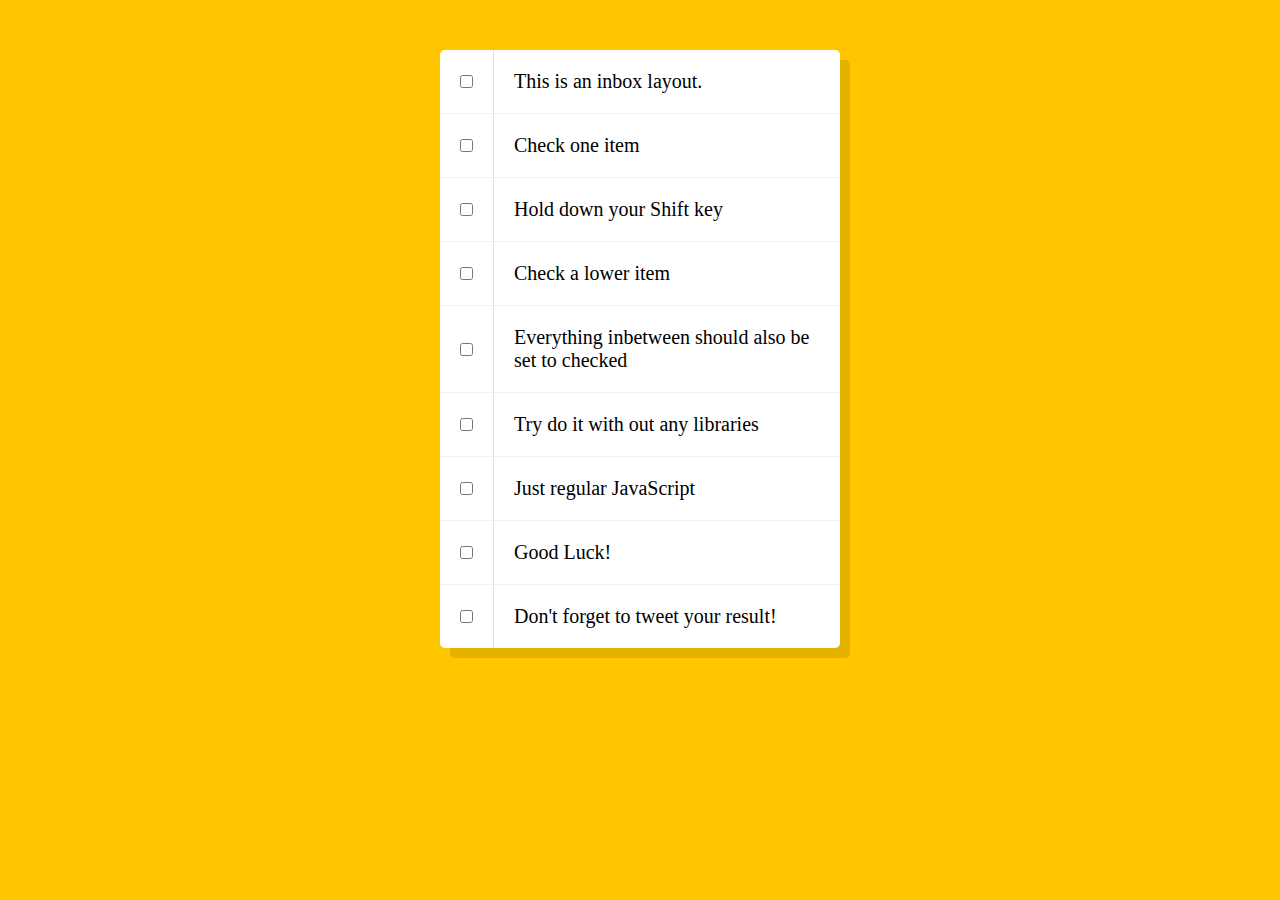
<file: 10 - Hold Shift and Check Checkboxes/index.html>
<!DOCTYPE html>
<html lang="en">
<head>
  <meta charset="UTF-8">
  <title>Hold Shift to Check Multiple Checkboxes</title>
</head>
<body>
  <style>

    html {
      font-family: sans-serif;
      background:#ffc600;
    }

    .inbox {
      max-width:400px;
      margin:50px auto;
      background:white;
      border-radius:5px;
      box-shadow:10px 10px 0 rgba(0,0,0,0.1);
    }

    .item {
      display:flex;
      align-items:center;
      border-bottom: 1px solid #F1F1F1;
    }

    .item:last-child {
      border-bottom:0;
    }


    input:checked + p {
      background:#F9F9F9;
      text-decoration: line-through;
    }

    input[type="checkbox"] {
      margin:20px;
    }

    p {
      margin:0;
      padding:20px;
      transition:background 0.2s;
      flex:1;
      font-family:'helvetica neue';
      font-size: 20px;
      font-weight: 200;
      border-left: 1px solid #D1E2FF;
    }

    .details {
      text-align: center;
      font-size: 15px;
    }


  </style>
   <!--
   The following is a common layout you would see in an email client.

   When a user clicks a checkbox, holds Shift, and then clicks another checkbox a few rows down, all the checkboxes inbetween those two checkboxes should be checked.

  -->
  <div class="inbox">
    <div class="item">
      <input type="checkbox">
      <p>This is an inbox layout.</p>
    </div>
    <div class="item">
      <input type="checkbox">
      <p>Check one item</p>
    </div>
    <div class="item">
      <input type="checkbox">
      <p>Hold down your Shift key</p>
    </div>
    <div class="item">
      <input type="checkbox">
      <p>Check a lower item</p>
    </div>
    <div class="item">
      <input type="checkbox">
      <p>Everything inbetween should also be set to checked</p>
    </div>
    <div class="item">
      <input type="checkbox">
      <p>Try do it with out any libraries</p>
    </div>
    <div class="item">
      <input type="checkbox">
      <p>Just regular JavaScript</p>
    </div>
    <div class="item">
      <input type="checkbox">
      <p>Good Luck!</p>
    </div>
    <div class="item">
      <input type="checkbox">
      <p>Don't forget to tweet your result!</p>
    </div>
  </div>

<script>
    
    const item = document.querySelectorAll('.inbox input[type="checkbox"]');
    
    let lastChecked;
    
    function checkboxHandler(e){
        let inBetween = false;
        
        if(e.shiftKey && this.checked){
            item.forEach(checkbox => {
                console.log(checkbox);
                    if(this === checkbox || lastChecked === checkbox){
                       inBetween = !inBetween;
                        console.log('Starting to make them inbtween');
                       }
                    if(inBetween){
                        checkbox.checked = true;
                    }
                    
            });
        }
        lastChecked = this;
        
    }
    
    item.forEach(checkbox => checkbox.addEventListener('click', checkboxHandler));
   
</script>
</body>
</html>
</file>
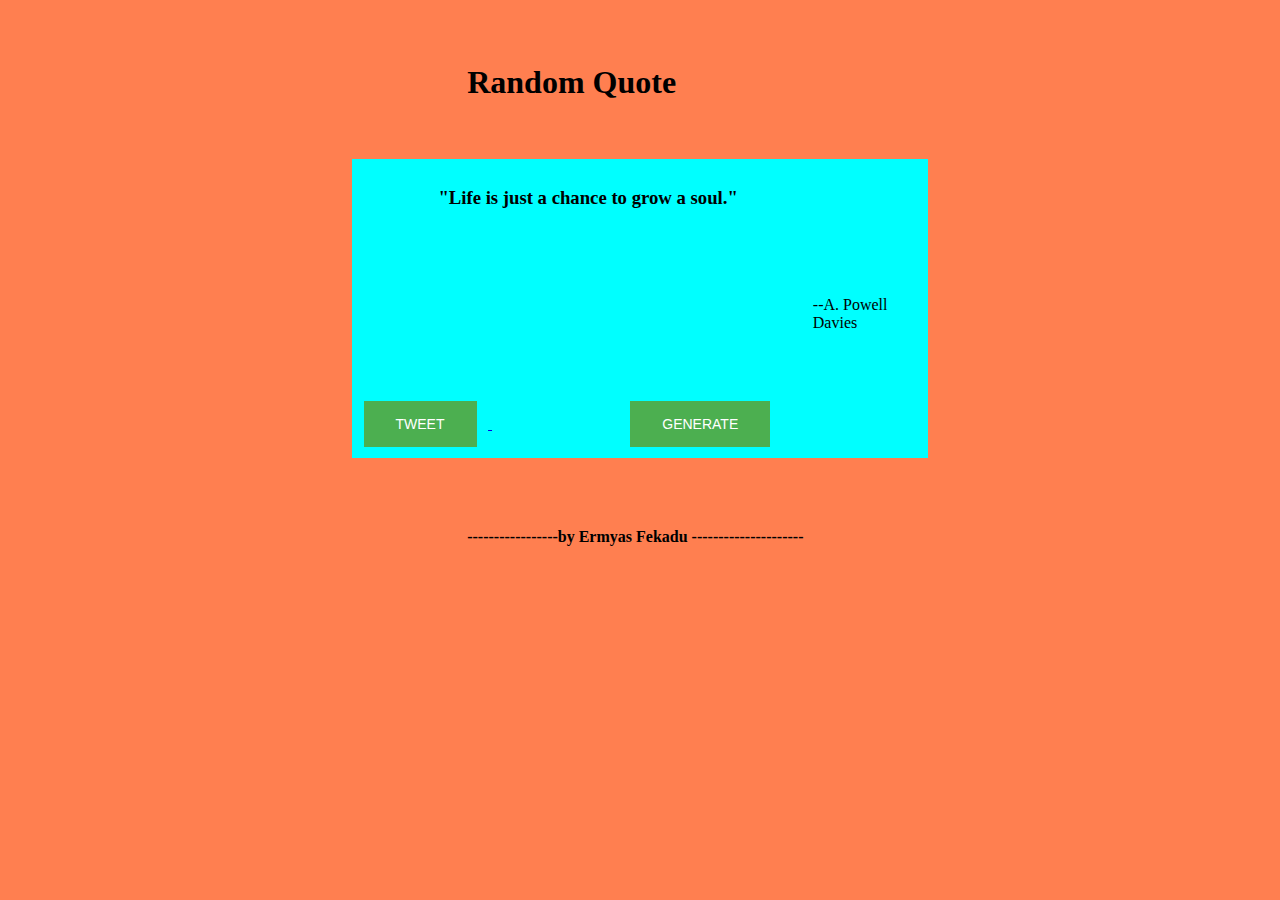
<file: RandomQouteGenerator/index.html>
<!DOCTYPE html>
<html lang="en">
<head>
  <meta charset="UTF-8">
  <title>Random Qoute Generator 👀</title>
  <link rel="stylesheet" href="style.css">
  <link rel="stylesheet" href="https://cdnjs.cloudflare.com/ajax/libs/font-awesome/4.7.0/css/font-awesome.min.css">
</head>
<body class="whole">
    <div class="container">
         <div class="title">
                
                <h1>Random Quote</h1>
        </div>
        <div class="content">
            
            <div class="qoute">
                
                <h3 class="text">
                "Life is just a chance to grow a soul." 
                </h3>
                <p class="name">--A. Powell Davies</p>
                
            </div>
        
            <div class="buttons">
                
                <a class="twitter-share"
                   
                   href="#" data-size="large"> <button class="twitt"> TWEET </button> 
                
                </a>  
                
                <button class="generate">GENERATE</button>
            
            </div>
            
        </div>
        
        <h4> -----------------by Ermyas Fekadu ---------------------</h4>
            
    </div>
  
<script>
    
    var COLOR = ["AliceBlue","AntiqueWhite","Aqua","Aquamarine","Azure","Beige","Bisque","Black","BlanchedAlmond","Blue","BlueViolet","Brown","BurlyWood","CadetBlue","Chartreuse","Chocolate","Coral","CornflowerBlue","Cornsilk","Crimson","Cyan","DarkBlue","DarkCyan","DarkGoldenRod","DarkGray","DarkGrey","DarkGreen","DarkKhaki","DarkMagenta","DarkOliveGreen","Darkorange","DarkOrchid","DarkRed","DarkSalmon","DarkSeaGreen","DarkSlateBlue","DarkSlateGray","DarkSlateGrey","DarkTurquoise","DarkViolet","DeepPink","DeepSkyBlue","DimGray","DimGrey","DodgerBlue","FireBrick","FloralWhite","ForestGreen","Fuchsia","Gainsboro","GhostWhite","Gold","GoldenRod","Gray","Grey","Green","GreenYellow","HoneyDew","HotPink","IndianRed","Indigo","Ivory","Khaki","Lavender","LavenderBlush","LawnGreen","LemonChiffon","LightBlue","LightCoral","LightCyan","LightGoldenRodYellow","LightGray","LightGrey","LightGreen","LightPink","LightSalmon","LightSeaGreen","LightSkyBlue","LightSlateGray","LightSlateGrey","LightSteelBlue","LightYellow","Lime","LimeGreen","Linen","Magenta","Maroon","MediumAquaMarine","MediumBlue","MediumOrchid","MediumPurple","MediumSeaGreen","MediumSlateBlue","MediumSpringGreen","MediumTurquoise","MediumVioletRed","MidnightBlue","MintCream","MistyRose","Moccasin","NavajoWhite","Navy","OldLace","Olive","OliveDrab","Orange","OrangeRed","Orchid","PaleGoldenRod","PaleGreen","PaleTurquoise","PaleVioletRed","PapayaWhip","PeachPuff","Peru","Pink","Plum","PowderBlue","Purple","Red","RosyBrown","RoyalBlue","SaddleBrown","Salmon","SandyBrown","SeaGreen","SeaShell","Sienna","Silver","SkyBlue","SlateBlue","SlateGray","SlateGrey","Snow","SpringGreen","SteelBlue","Tan","Teal","Thistle","Tomato","Turquoise","Violet","Wheat","White","WhiteSmoke","Yellow","YellowGreen"];
    
    
    const endpoint = "https://raw.githubusercontent.com/4skinSkywalker/Database-Quotes-JSON/master/quotes.json";
    
    const qoutes = [];
   fetch(endpoint)
    .then(blob =>blob.json())
    .then(data => qoutes.push(...data)); 
    
    const DOM = {
        text: document.querySelector('.text'),
        name : document.querySelector('.name'),
        generate : document.querySelector('.generate'),
        twitt : document.querySelector('.twitter-share'),
        body : document.querySelector('.whole'),
        content : document.querySelector('.content')
    };
    
    const Random = {
         qoute : Math.floor(Math.random() * 1600 + 1),
         colorBdy : Math.floor(Math.random() * 147 + 1),
         colorContent : Math.floor(Math.random() * 147 + 1)
    };
    
    const random = function(){
         return {
         qoute : Math.floor(Math.random() * 1600 + 1),
         colorBdy : Math.floor(Math.random() * 147 + 1),
         colorContent : Math.floor(Math.random() * 147 + 1)
    }
    }
    
     function generateQoute(){
        const rand = random();    
        DOM.text.innerHTML =`"${qoutes[rand.qoute].quoteText}"`;
         
        DOM.name.innerHTML = `--${qoutes[rand.qoute].quoteAuthor}`;
         
        DOM.twitt.addEventListener('click', function(){
            
        this.href = `https://twitter.com/intent/tweet?text=${qoutes[rand.qoute].quoteText} \n \n ${qoutes[rand.qoute].quoteAuthor}`;
        }); 
         
        DOM.content.style.backgroundColor = COLOR[rand.colorContent];
        DOM.body.style.backgroundColor = COLOR[rand.colorBdy]; 
         
         
    }
        
    DOM.generate.addEventListener('click', generateQoute);
    

    
    
</script> 
  </body>
</html>
</file>
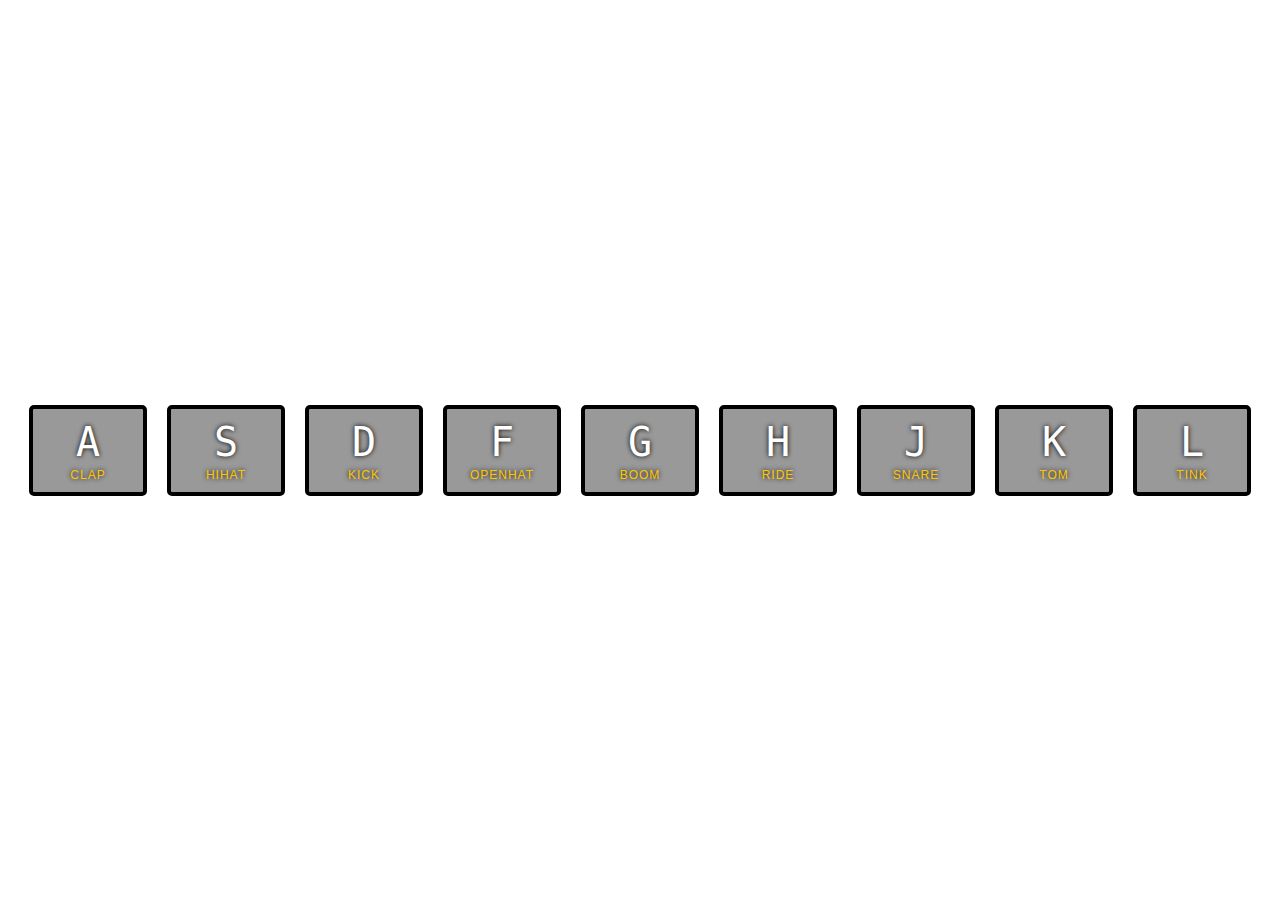
<file: 01 - JavaScript Drum Kit/index-START.html>
<!DOCTYPE html>
<html lang="en">
<head>
  <meta charset="UTF-8">
  <title>JS Drum Kit</title>
  <link rel="stylesheet" href="style.css">
</head>
<body>


  <div class="keys">
    <div data-key="65" class="key">
      <kbd>A</kbd>
      <span class="sound">clap</span>
    </div>
    <div data-key="83" class="key">
      <kbd>S</kbd>
      <span class="sound">hihat</span>
    </div>
    <div data-key="68" class="key">
      <kbd>D</kbd>
      <span class="sound">kick</span>
    </div>
    <div data-key="70" class="key">
      <kbd>F</kbd>
      <span class="sound">openhat</span>
    </div>
    <div data-key="71" class="key">
      <kbd>G</kbd>
      <span class="sound">boom</span>
    </div>
    <div data-key="72" class="key">
      <kbd>H</kbd>
      <span class="sound">ride</span>
    </div>
    <div data-key="74" class="key">
      <kbd>J</kbd>
      <span class="sound">snare</span>
    </div>
    <div data-key="75" class="key">
      <kbd>K</kbd>
      <span class="sound">tom</span>
    </div>
    <div data-key="76" class="key">
      <kbd>L</kbd>
      <span class="sound">tink</span>
    </div>
  </div>

  <audio data-key="65" src="sounds/clap.wav"></audio>
  <audio data-key="83" src="sounds/hihat.wav"></audio>
  <audio data-key="68" src="sounds/kick.wav"></audio>
  <audio data-key="70" src="sounds/openhat.wav"></audio>
  <audio data-key="71" src="sounds/boom.wav"></audio>
  <audio data-key="72" src="sounds/ride.wav"></audio>
  <audio data-key="74" src="sounds/snare.wav"></audio>
  <audio data-key="75" src="sounds/tom.wav"></audio>
  <audio data-key="76" src="sounds/tink.wav"></audio>

<script>
  function playSound(e){
    const audio = document.querySelector(`audio[data-key="${e.keyCode}"]`);
    if(!audio) return;
    audio.currentTime = 0;
    audio.play();
    document.querySelector(`div[data-key="${e.keyCode}"]`).classList.add('playing');

  }
  function removeTransition(e){
    if(e.propertyName !== "transform") return;
    this.classList.remove('playing');
  }
  const keys = document.querySelectorAll('.key');
  keys.forEach(key => key.addEventListener('transitionend', removeTransition));
  window.addEventListener('keydown', playSound);
</script>


</body>
</html>
</file>
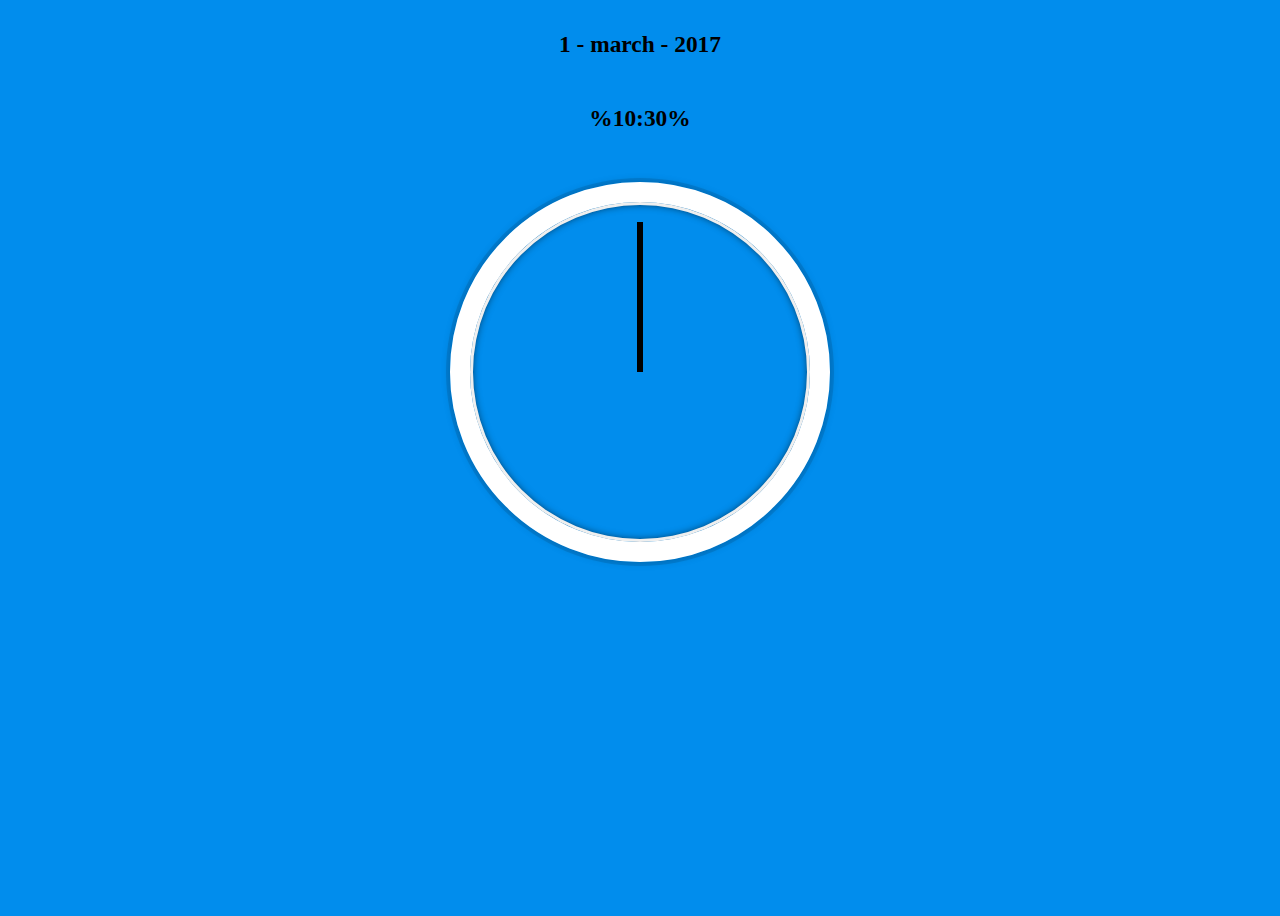
<file: 02 - JS + CSS Clock/index-START.html>
<!DOCTYPE html>
<html lang="en">
<head>
  <meta charset="UTF-8">
  <title>JS + CSS Clock</title>
</head>
<body>

    <div class="date"><h3>1 - march - 2017</h3> </div>
    <div class="time"><h3>%10:30%</h3> </div>
    <div class="clock">
      <div class="clock-face">
        <div class="hand hour-hand"></div>
        <div class="hand min-hand"></div>
        <div class="hand second-hand"></div>
      </div>
    </div>


  <style>
    html {
      background:#018DED url(http://unsplash.it/1500/1000?image=881&blur=50);
      background-size:cover;
      font-family:'helvetica neue';
      text-align: center;
      font-size: 10px;
    }

    body {
      font-size: 2rem;
      flex:1;
      min-height: 100vh;
      align-items: center;
    }
    .date{
      display: inline-block;

    }
    .clock {
      width: 30rem;
      height: 30rem;
      border:20px solid white;
      border-radius:50%;
      margin:50px auto;
      position: relative;
      padding:2rem;
      box-shadow:
        0 0 0 4px rgba(0,0,0,0.1),
        inset 0 0 0 3px #EFEFEF,
        inset 0 0 10px black,
        0 0 10px rgba(0,0,0,0.2);
    }

    .clock-face {
      position: relative;
      width: 100%;
      height: 100%;
      transform: translateY(-3px); /* account for the height of the clock hands */
    }

    .hand {
      width:50%;
      height:6px;
      background:black;
      position: absolute;
      top:50%;
      transform-origin: 100%;
      transform: rotate(90deg);
      transition: all 0.05s;
      transition-timing-function: cubic-bezier(.15,.93,.9,.19);
    }
    

  </style>

  <script>
    const secondHand = document.querySelector('.second-hand');
    const hrHand = document.querySelector('.hour-hand');
    const minutHand = document.querySelector('.min-hand');
    const date = document.querySelector('.date');
    const time = document.querySelector('.time');
    function setDate(){
      //getting current time and date
      const now = new Date();
      const seconds= now.getSeconds();
      const mins= now.getMinutes();
      const hrs= now.getHours();
      const dateCur = now.getDate();
      const month = now.getMonth();
      const year = now.getFullYear();

      //getting the corresponding degree onthe clock
      const secondsDegree = ((seconds / 60) * 360) + 90;
      const minsDegree = ((mins / 60) * 360) + 90;
      const hrsDegree = ((hrs / 12) * 360) + 90;

      //transforming each hands according to the current degree
      secondHand.style.transform = `rotate(${secondsDegree}deg)`;
      minutHand.style.transform = `rotate(${minsDegree}deg)`;
      hrHand.style.transform = `rotate(${hrsDegree}deg)`;

      //month array
      const months = ['January', 'February', 'March', 'April', 'May', 'June', 'July', 'August', 'September', 'October', 'November', 'December'];
      console.log(dateCur +' '+ months[month] + ' '+year);
      date.innerHTML = `<h3>${dateCur} - ${months[month]} - ${year}</h3>`;
      time.innerHTML = `${hrs}:${mins}`;
    }
    setInterval(setDate, 1000);
  </script>
</body>
</html>
</file>
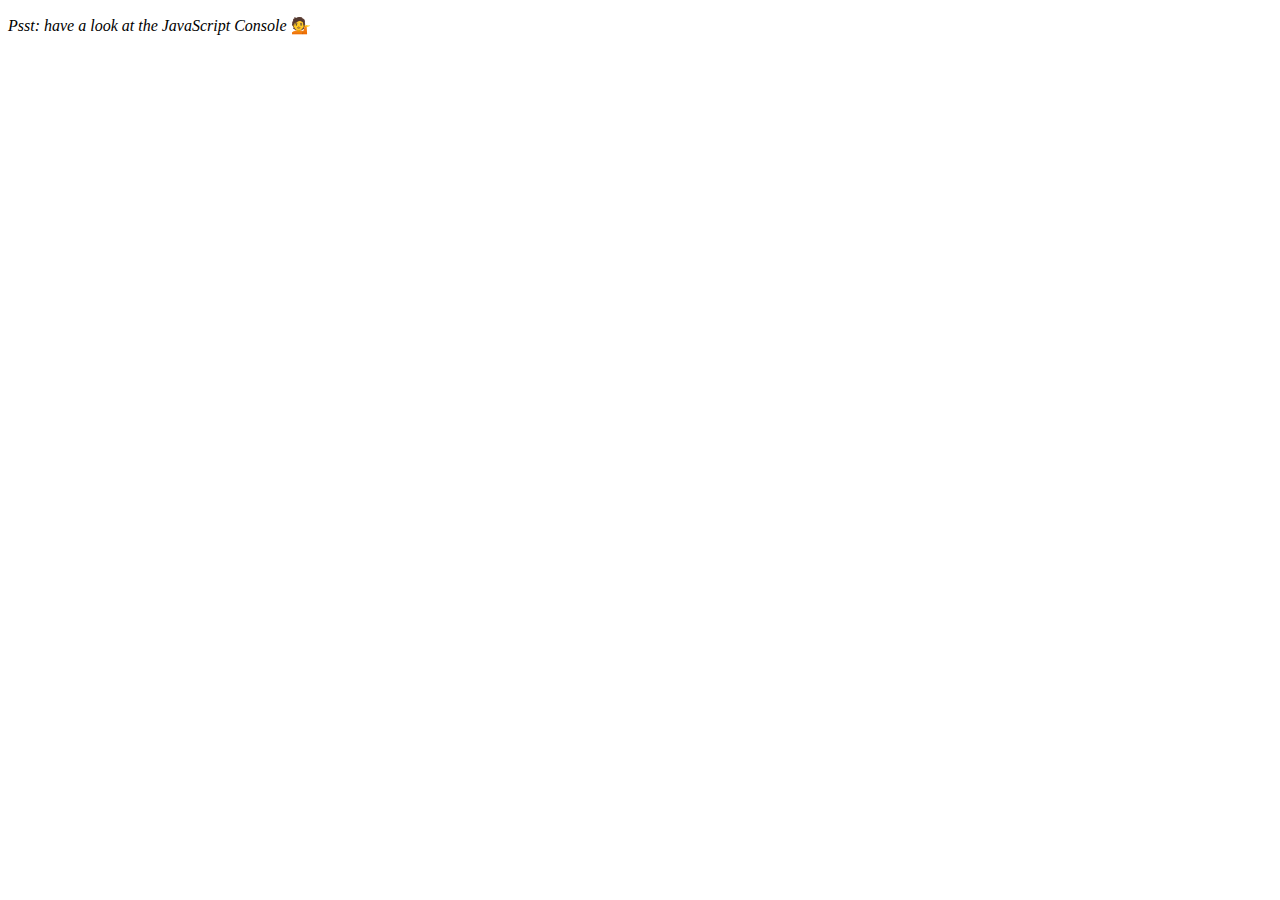
<file: 04 - Array Cardio Day 1/index-START.html>
<!DOCTYPE html>
<html lang="en">
<head>
  <meta charset="UTF-8">
  <title>Array Cardio 💪</title>
</head>
<body>
  <p><em>Psst: have a look at the JavaScript Console</em> 💁</p>
  <script>
    // Get your shorts on - this is an array workout!
    // ## Array Cardio Day 1

    // Some data we can work with

    const inventors = [
      { first: 'Albert', last: 'Einstein', year: 1879, passed: 1955 },
      { first: 'Isaac', last: 'Newton', year: 1643, passed: 1727 },
      { first: 'Galileo', last: 'Galilei', year: 1564, passed: 1642 },
      { first: 'Marie', last: 'Curie', year: 1867, passed: 1934 },
      { first: 'Johannes', last: 'Kepler', year: 1571, passed: 1630 },
      { first: 'Nicolaus', last: 'Copernicus', year: 1473, passed: 1543 },
      { first: 'Max', last: 'Planck', year: 1858, passed: 1947 },
      { first: 'Katherine', last: 'Blodgett', year: 1898, passed: 1979 },
      { first: 'Ada', last: 'Lovelace', year: 1815, passed: 1852 },
      { first: 'Sarah E.', last: 'Goode', year: 1855, passed: 1905 },
      { first: 'Lise', last: 'Meitner', year: 1878, passed: 1968 },
      { first: 'Hanna', last: 'Hammarström', year: 1829, passed: 1909 }
    ];

    const people = ['Beck, Glenn', 'Becker, Carl', 'Beckett, Samuel', 'Beddoes, Mick', 'Beecher, Henry', 'Beethoven, Ludwig', 'Begin, Menachem', 'Belloc, Hilaire', 'Bellow, Saul', 'Benchley, Robert', 'Benenson, Peter', 'Ben-Gurion, David', 'Benjamin, Walter', 'Benn, Tony', 'Bennington, Chester', 'Benson, Leana', 'Bent, Silas', 'Bentsen, Lloyd', 'Berger, Ric', 'Bergman, Ingmar', 'Berio, Luciano', 'Berle, Milton', 'Berlin, Irving', 'Berne, Eric', 'Bernhard, Sandra', 'Berra, Yogi', 'Berry, Halle', 'Berry, Wendell', 'Bethea, Erin', 'Bevan, Aneurin', 'Bevel, Ken', 'Biden, Joseph', 'Bierce, Ambrose', 'Biko, Steve', 'Billings, Josh', 'Biondo, Frank', 'Birrell, Augustine', 'Black, Elk', 'Blair, Robert', 'Blair, Tony', 'Blake, William'];

    // Array.prototype.filter()
    // 1. Filter the list of inventors for those who were born in the 1500's
      const fifteen = inventors.filter(inventor => inventor.year >= 1500 && inventor.year < 1600? true: false);
    // Array.prototype.map()
    // 2. Give us an array of the inventors' first and last names
      const fullName = inventors.map(inventor =>`${inventor.first} ${inventor.last}` );
    // Array.prototype.sort()
    // 3. Sort the inventors by birthdate, oldest to youngest
      const ordered = inventors.sort((a, b) => a.year > b.year? 1:-1);
    // Array.prototype.reduce()
    // 4. How many years did all the inventors live?
     const totalYears = inventors.reduce((total, inventor) =>{
         return total  += inventor.passed -  inventor.year}, 0);
    // 5. Sort the inventors by years lived
      const oldest = inventors.sort((a, b) => {
          const lastGuy = a.passed - a.year;
          const nextGuy = b.passed - b.year;
          return lastGuy < nextGuy? 1:-1;
      });
    // 6. create a list of Boulevards in Paris that contain 'de' anywhere in the name
    // https://en.wikipedia.org/wiki/Category:Boulevards_in_Paris
      //const category = document.querySelector('.mw-category');
      //const links = [...document.querySelectorAll('a')];
      //const de = links.map(link => link.textContent).
        //            filter(streetAdress => streetAdress.includes('de'));
      
       
    // 7. sort Exercise
    // Sort the people alphabetically by last name
      const alpha = people.sort((lastOne, nextOne) => {
          const [aLast, aFirst] = lastOne.split(', ');
          const [bLast, bFist] = nextOne.split(', ');
          return aLast > bLast? 1: -1;
      });
      
    // 8. Reduce Exercise
    // Sum up the instances of each of these
    const data = ['car', 'car', 'truck', 'truck', 'bike', 'walk', 'car', 'van', 'bike', 'walk', 'car', 'van', 'car', 'truck' ];
      
    const transportation = data.reduce((obj, item) => {
                                       if(!obj[item]){
                                            obj[item] = 0;
                                        }
                                            obj[item]++;
                                            return obj;
                                       }, {});  
      console.table(transportation);
      
      
  </script>
</body>
</html>
</file>
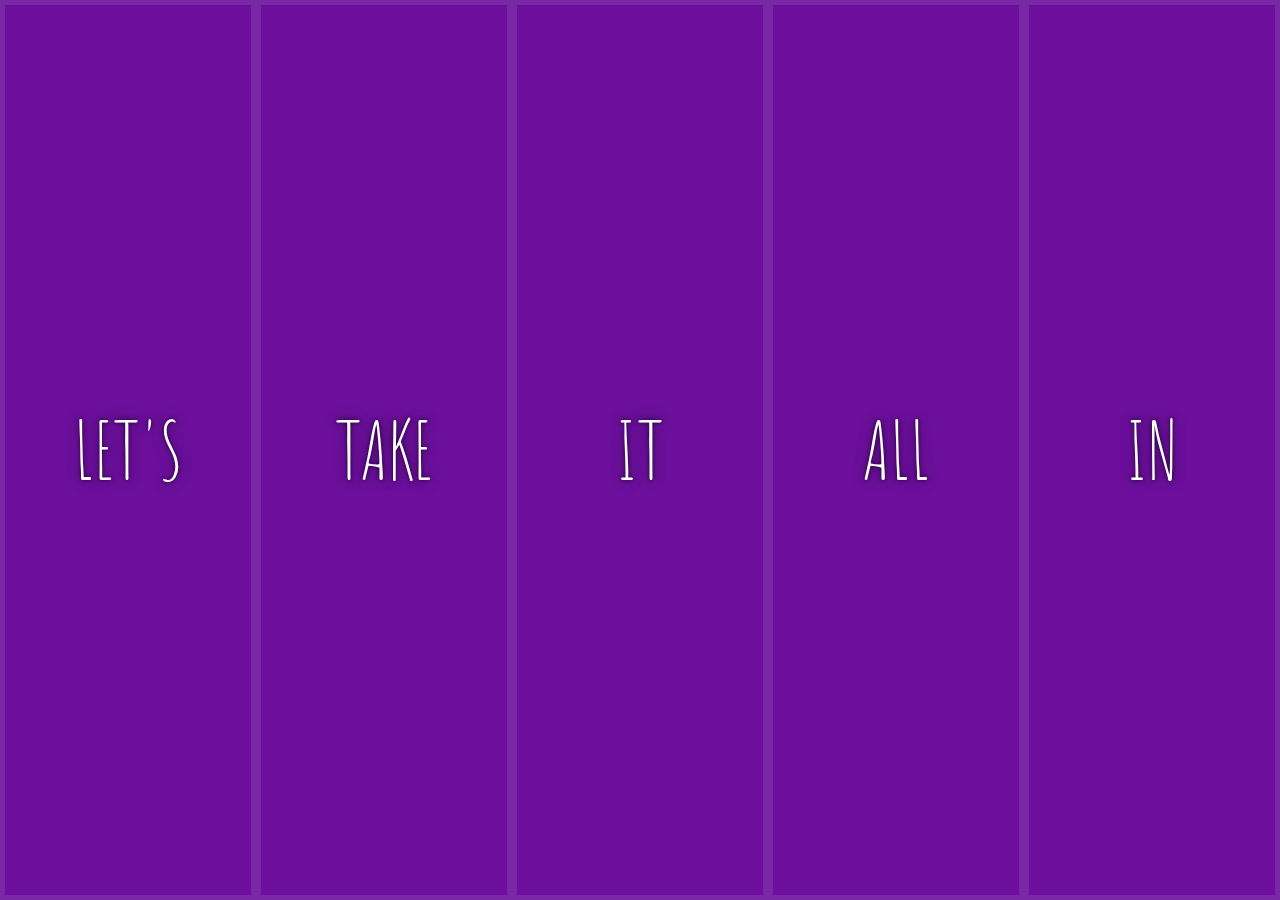
<file: 05 - Flex Panel Gallery/index-START.html>
<!DOCTYPE html>
<html lang="en">
<head>
  <meta charset="UTF-8">
  <title>Flex Panels 💪</title>
  <link href='https://fonts.googleapis.com/css?family=Amatic+SC' rel='stylesheet' type='text/css'>
</head>
<body>
  <style>
    html {
      box-sizing: border-box;
      background:#ffc600;
      font-family:'helvetica neue';
      font-size: 20px;
      font-weight: 200;
    }
    body {
      margin: 0;
    }
    *, *:before, *:after {
      box-sizing: inherit;
    }

    .panels {
      min-height:100vh;
      overflow: hidden;
      display: flex;    
    }

    .panel {
      background:#6B0F9C;
      box-shadow:inset 0 0 0 5px rgba(255,255,255,0.1);
      color:white;
      text-align: center;
      align-items:center;
      /* Safari transitionend event.propertyName === flex */
      /* Chrome + FF transitionend event.propertyName === flex-grow */
      transition:
        font-size 0.7s cubic-bezier(0.61,-0.19, 0.7,-0.11),
        flex 0.7s cubic-bezier(0.61,-0.19, 0.7,-0.11),
        background 0.2s;
      font-size: 20px;
      background-size:cover;
      background-position:center;
      display: flex;
      flex: 1;
      justify-content: center;
      align-content: center;
      flex-direction: column;    
    }


    .panel1 { background-image:url(https://source.unsplash.com/gYl-UtwNg_I/1500x1500); }
    .panel2 { background-image:url(https://source.unsplash.com/1CD3fd8kHnE/1500x1500); }
    .panel3 { background-image:url(https://images.unsplash.com/photo-1465188162913-8fb5709d6d57?ixlib=rb-0.3.5&q=80&fm=jpg&crop=faces&cs=tinysrgb&w=1500&h=1500&fit=crop&s=967e8a713a4e395260793fc8c802901d); }
    .panel4 { background-image:url(https://source.unsplash.com/ITjiVXcwVng/1500x1500); }
    .panel5 { background-image:url(https://source.unsplash.com/3MNzGlQM7qs/1500x1500); }

    .panel > * {
      margin:0;
      width: 100%;
      transition:transform 0.5s;
      flex: 1 auto;
      display: flex; 
      justify-content: center;
      align-items: center;
    }

    .panel p {
      text-transform: uppercase;
      font-family: 'Amatic SC', cursive;
      text-shadow:0 0 4px rgba(0, 0, 0, 0.72), 0 0 14px rgba(0, 0, 0, 0.45);
      font-size: 2em;
    }
    .panel p:nth-child(2) {
      font-size: 4em;
    }

    .panel.open {
      font-size:40px;
      flex: 5;    
    }

    .cta {
      color:white;
      text-decoration: none;
    }
      .panel >*:first-child{transform: translateY(-100%);}
      .panel.open-active >*:first-child{transform: translateY(0);}
      .panel >*:last-child{transform: translateY(100%);
      }
      .panel.open-active >*:last-child{transform: translateY(0);}

  </style>


  <div class="panels">
    <div class="panel panel1">
      <p>Hey</p>
      <p>Let's</p>
      <p>Dance</p>
    </div>
    <div class="panel panel2">
      <p>Give</p>
      <p>Take</p>
      <p>Receive</p>
    </div>
    <div class="panel panel3">
      <p>Experience</p>
      <p>It</p>
      <p>Today</p>
    </div>
    <div class="panel panel4">
      <p>Give</p>
      <p>All</p>
      <p>You can</p>
    </div>
    <div class="panel panel5">
      <p>Life</p>
      <p>In</p>
      <p>Motion</p>
    </div>
  </div>

  <script>
      const panels = document.querySelectorAll('.panel');
      function toggleOpen(){
          this.classList.toggle('open');
      }
      panels.forEach(current=>current.addEventListener('click', toggleOpen));
      function toggleActive(e){
          if(e.propertyName.includes('flex')){
              this.classList.toggle('open-active');
          }
      }
      panels.forEach(current=>current.addEventListener('transitionend', toggleActive));
  </script>



</body>
</html>
</file>
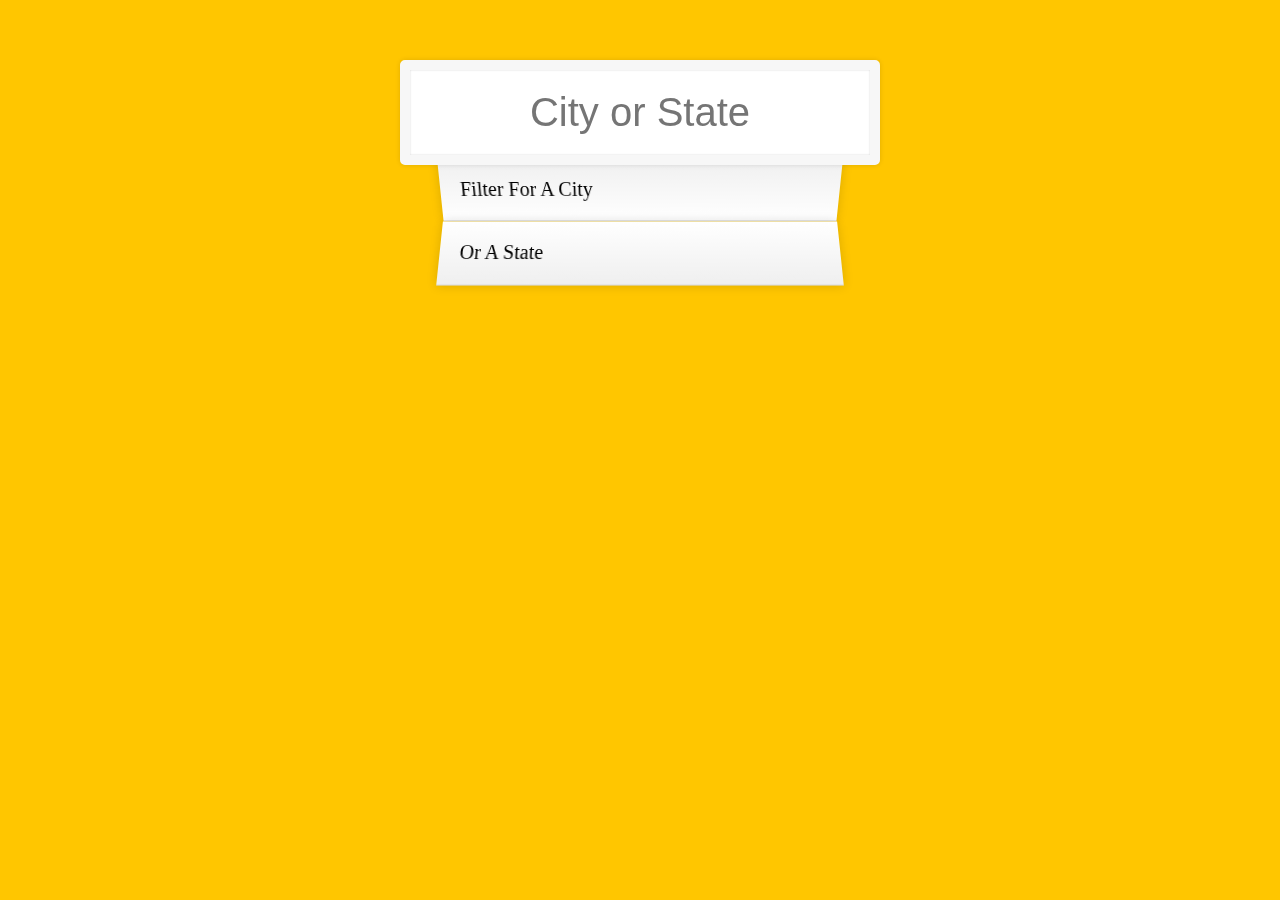
<file: 06 - Type Ahead/index-START.html>
<!DOCTYPE html>
<html lang="en">
<head>
  <meta charset="UTF-8">
  <title>Type Ahead 👀</title>
  <link rel="stylesheet" href="style.css">
</head>
<body>

  <form class="search-form">
    <input type="text" class="search" placeholder="City or State">
    <ul class="suggestions">
      <li>Filter for a city</li>
      <li>or a state</li>
    </ul>
  </form>
<script>
const endpoint = 'https://gist.githubusercontent.com/Miserlou/c5cd8364bf9b2420bb29/raw/2bf258763cdddd704f8ffd3ea9a3e81d25e2c6f6/cities.json';

const cities = [];

    fetch(endpoint) //for making request iand fetching resources from  API returns promise
        .then(blob=>blob.json())  //then method used to change the promise to raw json data using json method returns another promise
        .then(data=> cities.push(...data));  //changing the raw data into an array and spread to store it in cities array
    
    function findMatchs(wordToMatch){
        return cities.filter(place =>{
            //search the place if it matchs...
            const regex = new RegExp(wordToMatch, 'gi');
            return place.city.match(regex) || place.state.match(regex);    
        });
    }
    
    
    function displayMatchs(){
        //storing the matched array
        const matchedArray = findMatchs(this.value);
        
        const html = matchedArray.map(place =>{
            const regex = new RegExp(this.value,'gi');
            const cityName = place.city.replace(regex,`<span class="hl">${this.value}</span>`);
            const stateName = place.state.replace(regex,`<span class="hl">${this.value}</span>`);
            return `<li><span class="name"> ${cityName}, ${stateName} </span>
            <span class="population">${numberWithCommas(place.population)}</span>
    </li>`;
        }).join('');
        suggestions.innerHTML = html;
        
    }
    
const numberWithCommas = (x) => {
  return x.toString().replace(/\B(?=(\d{3})+(?!\d))/g, ",");
}
    
    const searchInput = document.querySelector('.search');
    const suggestions = document.querySelector('.suggestions');
    
    searchInput.addEventListener('change', displayMatchs);
    searchInput.addEventListener('keyup', displayMatchs);
    
</script>
  </body>
</html>
</file>
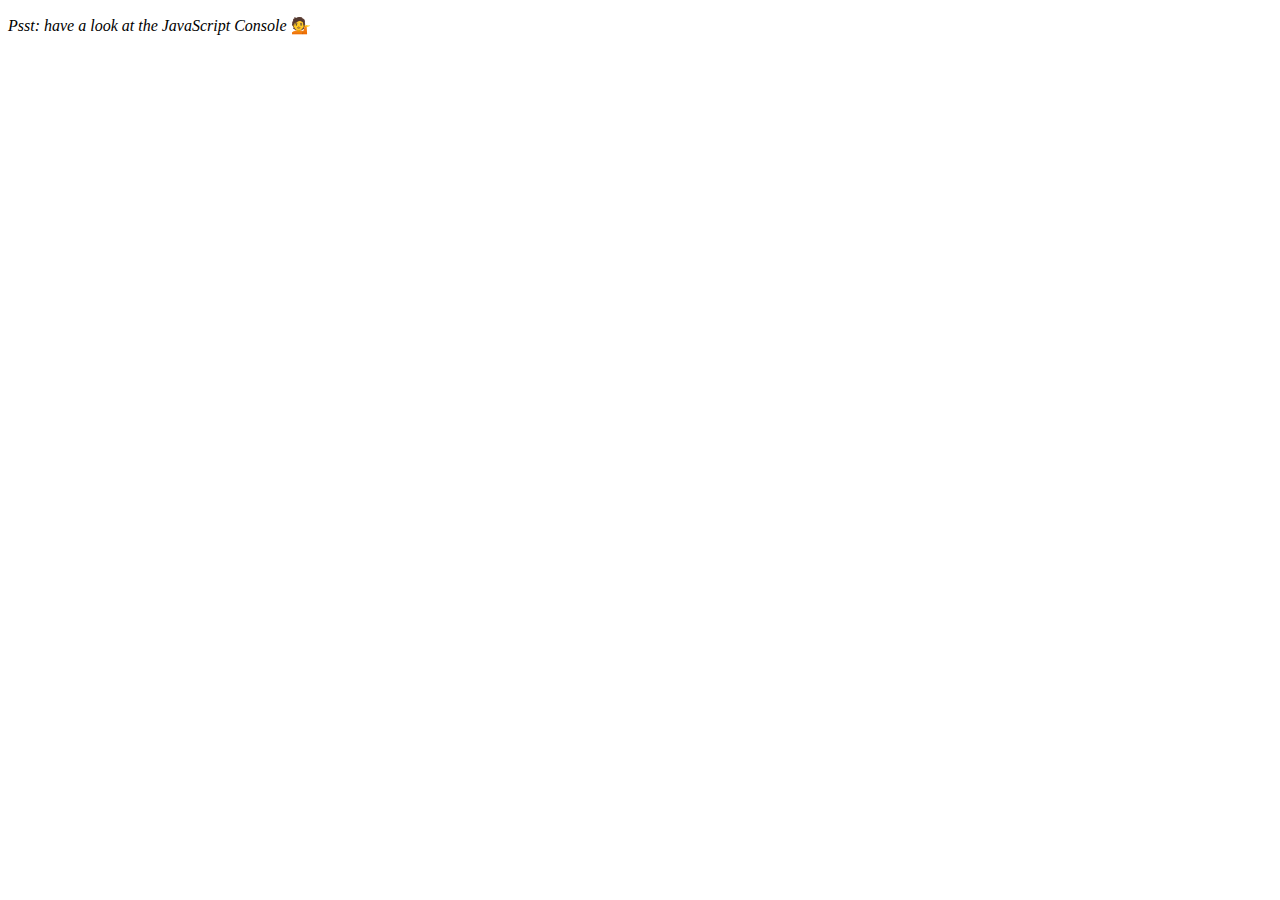
<file: 07 - Array Cardio Day 2/index-START.html>
<!DOCTYPE html>
<html lang="en">
<head>
  <meta charset="UTF-8">
  <title>Array Cardio 💪💪</title>
</head>
<body>
  <p><em>Psst: have a look at the JavaScript Console</em> 💁</p>
  <script>
    // ## Array Cardio Day 2

    const people = [
      { name: 'Wes', year: 1988 },
      { name: 'Kait', year: 1986 },
      { name: 'Irv', year: 1970 },
      { name: 'Lux', year: 2015 }
    ];

    const comments = [
      { text: 'Love this!', id: 523423 },
      { text: 'Super good', id: 823423 },
      { text: 'You are the best', id: 2039842 },
      { text: 'Ramen is my fav food ever', id: 123523 },
      { text: 'Nice Nice Nice!', id: 542328 }
    ];

    // Some and Every Checks  
    // Array.prototype.some() // is at least one person 19 or older?
     
      /* const isAdult = people.some(function(person){
          const current = new Date().getFullYear();
          if(current - person.year >= 19){
             return true;
             }
      });
      */
      const isAdult = people.some(person => new Date().getFullYear() - person.year >= 19);
      
    // Array.prototype.every() // is everyone 19 or older?
      
      const allAdult = people.every(person => new Date().getFullYear() - person.year >= 19);

    // Array.prototype.find()
    // Find is like filter, but instead returns just the one you are looking for
    // find the comment with the ID of 823423
      
      const comment = comments.find(comment => comment.id ===823423);

    // Array.prototype.findIndex()
      
      const index = comments.findIndex(comment => comment.id === 823423 );
    // Find the comment with this ID
    // delete the comment with the ID of 823423
      
      const commentNew = [...comments.slice(0, index), ...comments.slice(index + 1)];
      console.table(commentNew);
      

  </script>
</body>
</html>
</file>
<file: RandomQouteGenerator/style.css>
.whole{
    background-color: coral;
}
.content {
    margin: auto;
    width: 50%;
    background-color: aqua;
}
.twitt,.share, .generate  {
    background-color: #4CAF50; /* Green */
    border: none;
    color: white;
    padding: 15px 32px;
    text-align: center;
    text-decoration: none;
    display: inline-block;
    font-size: 14px;
    margin: 2%;
}

.twitt:hover,.share:hover, .generate:hover  {
    background-color: mediumorchid;
    color: white;
}

body {
   margin: 5%;
}

.twitter{
   
}

.facebook{
    
}

.generate{
    margin-left: 24%;
}
p{
    margin-left: 80%;
    margin-bottom: 10%;
    margin-right: 2%;
}

.text{
    margin: 10%;
    padding: 5%;
}
.title{
    margin: auto;
    width: 30%;
}

h4{
    width: 30%;
    margin: auto;
    padding: 6%;
}
</file>
<file: 01 - JavaScript Drum Kit/style.css>
html {
  font-size: 10px;
  background: url(http://i.imgur.com/b9r5sEL.jpg) bottom center;
  background-size: cover;
}
body,html {
  margin: 0;
  padding: 0;
  font-family: sans-serif;
}

.keys {
  display: flex;
  flex: 1;
  min-height: 100vh;
  align-items: center;
  justify-content: center;
}

.key {
  border: .4rem solid black;
  border-radius: .5rem;
  margin: 1rem;
  font-size: 1.5rem;
  padding: 1rem .5rem;
  transition: all .07s ease;
  width: 10rem;
  text-align: center;
  color: white;
  background: rgba(0,0,0,0.4);
  text-shadow: 0 0 .5rem black;
}

.playing {
  transform: scale(1.1);
  border-color: #ffc600;
  box-shadow: 0 0 1rem #ffc600;
}

kbd {
  display: block;
  font-size: 4rem;
}

.sound {
  font-size: 1.2rem;
  text-transform: uppercase;
  letter-spacing: .1rem;
  color: #ffc600;
}
</file>
<file: 06 - Type Ahead/style.css>
html {
      box-sizing: border-box;
      background:#ffc600;
      font-family:'helvetica neue';
      font-size: 20px;
      font-weight: 200;
    }
    *, *:before, *:after {
      box-sizing: inherit;
    }
    input {
      width: 100%;
      padding:20px;
    }

    .search-form {
      max-width:400px;
      margin:50px auto;
    }

    input.search {
      margin: 0;
      text-align: center;
      outline:0;
      border: 10px solid #F7F7F7;
      width: 120%;
      left: -10%;
      position: relative;
      top: 10px;
      z-index: 2;
      border-radius: 5px;
      font-size: 40px;
      box-shadow: 0 0 5px rgba(0, 0, 0, 0.12), inset 0 0 2px rgba(0, 0, 0, 0.19);
    }


    .suggestions {
      margin: 0;
      padding: 0;
      position: relative;
      /*perspective:20px;*/
    }
    .suggestions li {
      background:white;
      list-style: none;
      border-bottom: 1px solid #D8D8D8;
      box-shadow: 0 0 10px rgba(0, 0, 0, 0.14);
      margin:0;
      padding:20px;
      transition:background 0.2s;
      display:flex;
      justify-content:space-between;
      text-transform: capitalize;
    }

    .suggestions li:nth-child(even) {
      transform: perspective(100px) rotateX(3deg) translateY(2px) scale(1.001);
      background: linear-gradient(to bottom,  #ffffff 0%,#EFEFEF 100%);
    }
    .suggestions li:nth-child(odd) {
      transform: perspective(100px) rotateX(-3deg) translateY(3px);
      background: linear-gradient(to top,  #ffffff 0%,#EFEFEF 100%);
    }

    span.population {
      font-size: 15px;
    }


    .details {
      text-align: center;
      font-size: 15px;
    }

    .hl {
      background:#ffc600;
    }

    .love {
      text-align: center;
    }

    a {
      color:black;
      background:rgba(0,0,0,0.1);
      text-decoration: none;
    }
</file>
